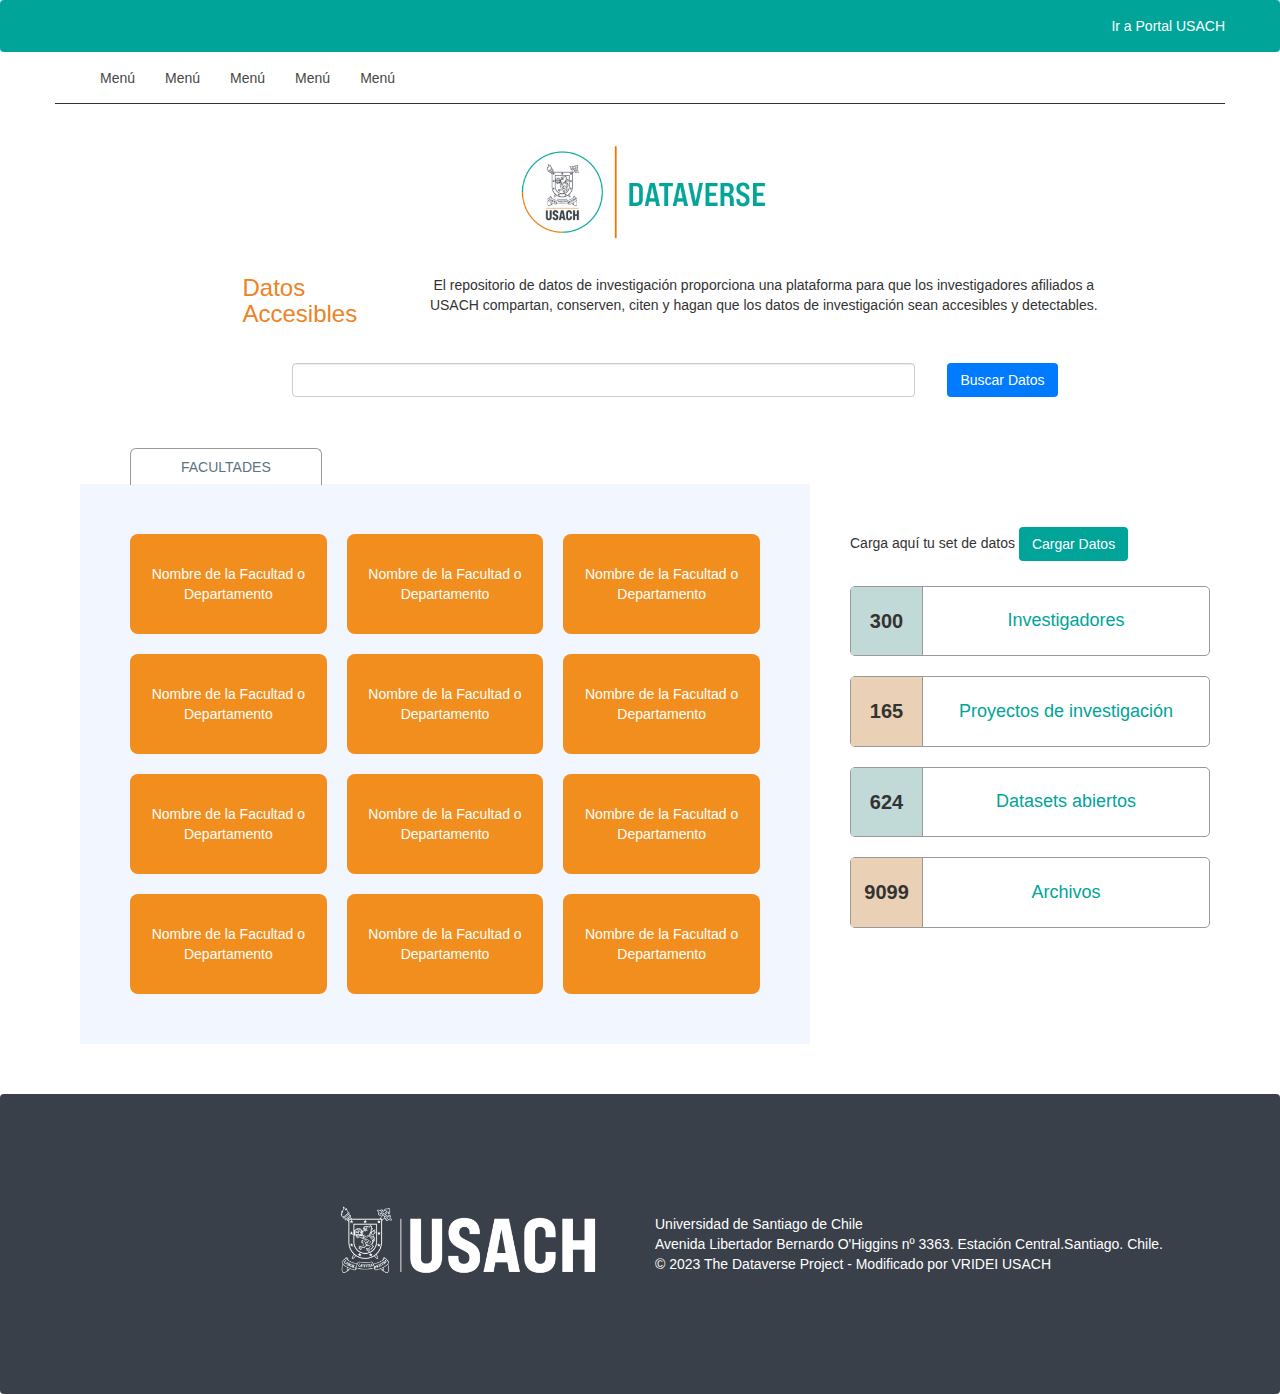
<file: index.html>
<!DOCTYPE html>
<html lang="en">
  <head>
    <meta charset="utf-8" />
    <meta http-equiv="X-UA-Compatible" content="IE=edge" />
    <meta name="viewport" content="width=device-width, initial-scale=1" />
    <title>Portal USACH</title>

    <link rel="stylesheet" href="./style.css" />
    <!-- Bootstrap -->
    <link
      rel="stylesheet"
      href="https://cdn.jsdelivr.net/npm/bootstrap@3.3.7/dist/css/bootstrap.min.css"
      integrity="sha384-BVYiiSIFeK1dGmJRAkycuHAHRg32OmUcww7on3RYdg4Va+PmSTsz/K68vbdEjh4u"
      crossorigin="anonymous"
    />
  </head>
  <body>
    <nav class="navbar style-header white-color">
      <div class="container">
        <p class="navbar-text navbar-right m-0">
          Ir a <a href="#" class="navbar-link white-color">Portal USACH</a>
        </p>
      </div>
    </nav>
    <nav class="navbar">
      <div class="container border-bottom">
        <div class="collapse navbar-collapse">
          <ul class="nav navbar-nav">
            <li><a class="black-color" href="#">Menú</a></li>
            <li><a class="black-color" href="#">Menú</a></li>
            <li><a class="black-color" href="#">Menú</a></li>
            <li><a class="black-color" href="#">Menú</a></li>
            <li><a class="black-color" href="#">Menú</a></li>
          </ul>
        </div>
      </div>
    </nav>

    <div class="container">
      <div class="row text-center">
        <div class="col-md-12 my-10">
          <img src="./img/dataverse.png" alt="..." class="h-120" />
        </div>
        <div class="col-md-12 my-10 px-90">
          <div class="col-md-1"></div>
          <div class="col-md-2">
            <h3 class="sensitive-data">Datos Accesibles</h3>
          </div>
          <div class="col-md-9">
            <p>
              El repositorio de datos de investigación proporciona una
              plataforma para que los investigadores afiliados a USACH
              compartan, conserven, citen y hagan que los datos de investigación
              sean accesibles y detectables.
            </p>
          </div>
        </div>
        <div class="col-md-12 my-10 px-150">
          <form>
            <div class="form-group">
              <div class="col-sm-9 col-md-offset-1">
                <input type="text" class="form-control" id="example" />
              </div>
              <div class="col-sm-2">
                <button type="button" class="btn search-btn">
                  Buscar Datos
                </button>
              </div>
            </div>
          </form>
        </div>
      </div>
    </div>
    <div class="container my-50">
      <div class="row">
        <div class="col-md-8">
          <div class="ml-60">
            <span class="faculty-text">FACULTADES</span>
          </div>
          <div class="row padding-40 faculty-card">
            <div class="col-md-4 p-10">
              <div class="mini-card">Nombre de la Facultad o Departamento</div>
            </div>
            <div class="col-md-4 p-10">
              <div class="mini-card">Nombre de la Facultad o Departamento</div>
            </div>
            <div class="col-md-4 p-10">
              <div class="mini-card">Nombre de la Facultad o Departamento</div>
            </div>
            <div class="col-md-4 p-10">
              <div class="mini-card">Nombre de la Facultad o Departamento</div>
            </div>
            <div class="col-md-4 p-10">
              <div class="mini-card">Nombre de la Facultad o Departamento</div>
            </div>
            <div class="col-md-4 p-10">
              <div class="mini-card">Nombre de la Facultad o Departamento</div>
            </div>
            <div class="col-md-4 p-10">
              <div class="mini-card">Nombre de la Facultad o Departamento</div>
            </div>
            <div class="col-md-4 p-10">
              <div class="mini-card">Nombre de la Facultad o Departamento</div>
            </div>
            <div class="col-md-4 p-10">
              <div class="mini-card">Nombre de la Facultad o Departamento</div>
            </div>
            <div class="col-md-4 p-10">
              <div class="mini-card">Nombre de la Facultad o Departamento</div>
            </div>
            <div class="col-md-4 p-10">
              <div class="mini-card">Nombre de la Facultad o Departamento</div>
            </div>
            <div class="col-md-4 p-10">
              <div class="mini-card">Nombre de la Facultad o Departamento</div>
            </div>
          </div>
        </div>
        <div class="col-md-4">
          <form class="mt-70">
            <div class="form-group">
              <span>Carga aquí tu set de datos</span>
              <input
                type="file"
                class="form-control"
                style="display: none"
                #fileInput
                id="fileBtn"
              />
              <label class="btn upload-btn" for="fileBtn">Cargar Datos</label>
            </div>
          </form>
          <div class="row">
            <div class="col-md-12 my-10">
              <div class="project-card">
                <div class="project-left-card green-color">300</div>
                <div class="project-right-card">Investigadores</div>
              </div>
            </div>
            <div class="col-md-12 my-10">
              <div class="project-card">
                <div class="project-left-card brown-color">165</div>
                <div class="project-right-card">Proyectos de investigación</div>
              </div>
            </div>
            <div class="col-md-12 my-10">
              <div class="project-card">
                <div class="project-left-card green-color">624</div>
                <div class="project-right-card">Datasets abiertos</div>
              </div>
            </div>
            <div class="col-md-12 my-10">
              <div class="project-card">
                <div class="project-left-card brown-color">9099</div>
                <div class="project-right-card">Archivos</div>
              </div>
            </div>
          </div>
        </div>
      </div>
    </div>

    <nav class="navbar style-footer">
      <div class="col-md-6 footer-left">
        <img src="./img/usach.png" alt="..." class="h-120" />
      </div>
      <div class="col-md-6 footer-right">
        <span class="w-100">Universidad de Santiago de Chile </span>
        <span class="w-100">
          Avenida Libertador Bernardo O'Higgins nº 3363. Estación
          Central.Santiago. Chile.
        </span>
        <span class="w-100">
          © 2023 The Dataverse Project - Modificado por VRIDEI USACH
        </span>
      </div>
    </nav>

    <!-- jQuery (necessary for Bootstrap's JavaScript plugins) -->
    <script src="https://ajax.googleapis.com/ajax/libs/jquery/1.12.4/jquery.min.js"></script>
  </body>
</html>
</file>
<file: style.css>
.style-header {
  background: #00a499;
  margin-bottom: 0px !important;
}

.m-0 {
  margin: 0px;
}

.white-color {
  color: white;
}

.black-color {
  color: #474745;
}

.border-bottom {
  border-bottom: 1px solid;
}

.text-center {
  text-align: center;
}

.h-120 {
  height: 120px;
}

.sensitive-data {
  margin: 0px;
  text-align: initial;
  color: #ec8325;
}

.my-10 {
  margin-top: 10px;
  margin-bottom: 10px;
}

.my-50 {
  margin-top: 50px;
  margin-bottom: 50px;
}

.mt-70 {
  margin-top: 70px;
}

.px-90 {
  padding-left: 90px !important;
  padding-right: 90px !important;
}
.px-150 {
  padding-left: 150px !important;
  padding-right: 150px !important;
}

.p-10 {
  padding: 10px !important;
}

.px-0 {
  padding-left: 0px !important;
  padding-right: 0px !important;
}

.search-btn {
  background-color: #007bff;
  color: #ffffff;
}

.faculty-text {
  padding: 10px 50px;
  border-radius: 6px 6px 0px 0px;
  border-top: 1px solid #999999;
  border-left: 1px solid #999999;
  border-right: 1px solid #999999;
  color: #5c7380 !important;
}

.faculty-card {
  background-color: #f2f6ff;
  margin-left: 10px !important;
  margin-right: 10px !important;
  margin-top: 7px !important;
  color: #ffffff;
}

.mini-card {
  background-color: #f28e1e;
  padding: 30px 20px;
  border-radius: 8px;
  text-align: center;
}

.padding-40 {
  padding: 40px;
}

.ml-60 {
  margin-left: 60px;
}

.upload-btn {
  background-color: #00a499;
  color: #ffffff;
}

.project-card {
  display: flex;
  border: 1px solid #999999;
  border-radius: 5px;
}

.project-card > div {
  text-align: center;
}

.project-left-card {
  border-right: 1px solid #999999;
  padding-top: 20px;
  padding-bottom: 20px;
  font-weight: 700;
  font-size: 20px;
  width: 90px;
}

.project-right-card {
  display: flex;
  width: 100%;
  flex-direction: column;
  justify-content: center;
  color: #00a499;
  font-size: 18px;
}

.green-color {
  background-color: #c1d9d7;
}

.brown-color {
  background-color: #ead1b5;
}

.style-footer {
  background-color: #394049;
  height: 300px;
  display: flex;
  align-content: center;
  justify-content: center;
  margin-bottom: 0px !important;
}

.footer-left {
  display: flex;
  justify-content: flex-end;
  align-items: center;
}

.footer-right {
  display: flex;
  justify-content: center;
  align-items: center;
  flex-direction: column;
  color: #ffffff;
}

.w-100 {
  width: 100%;
}
</file>
